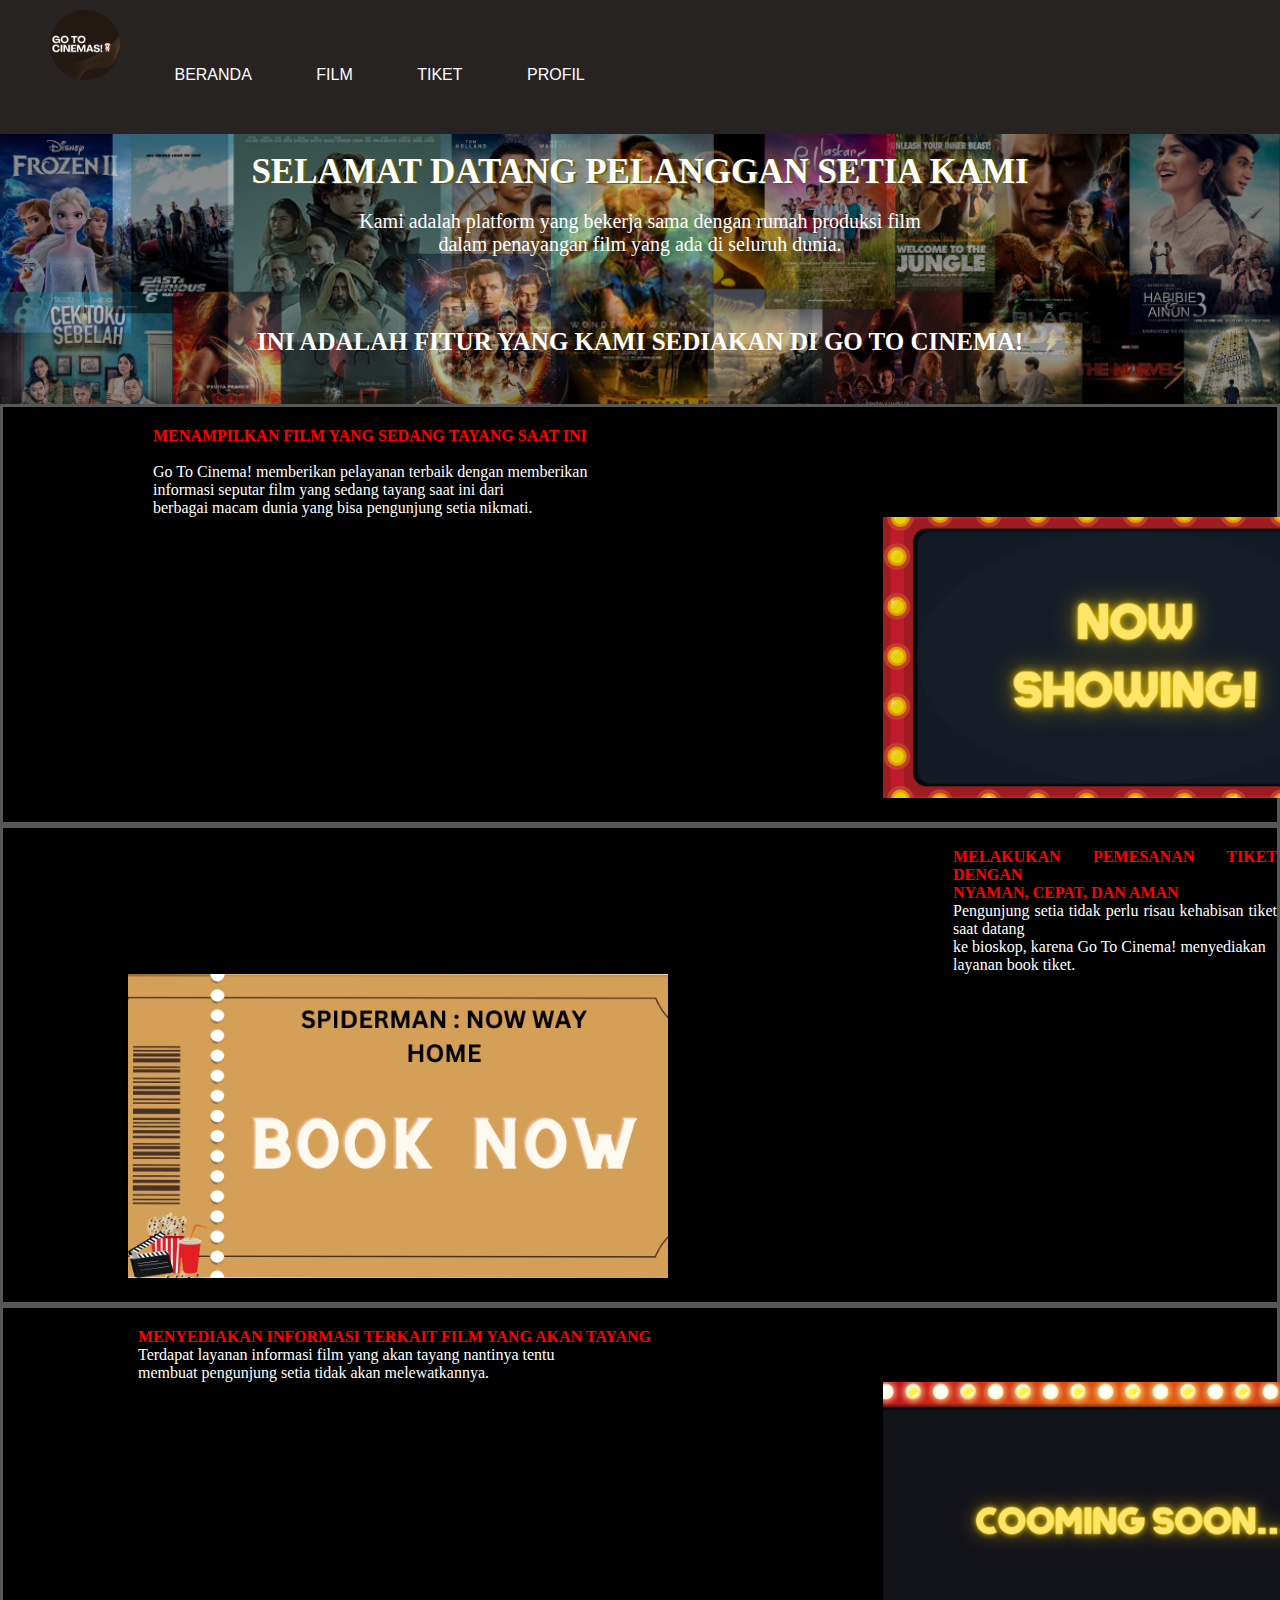
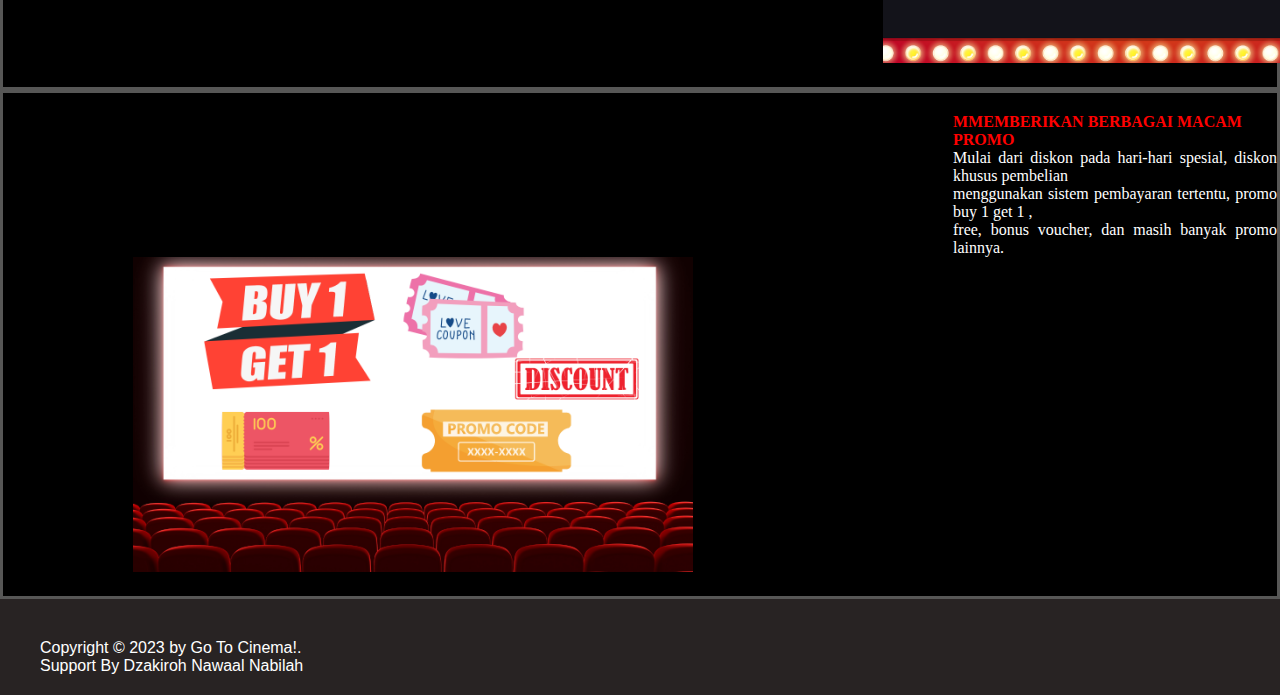
<file: index.html>
<!DOCTYPE html>
<head>
    <meta charset="UTF-8">
    <meta http-equiv="X-UA-Compatible" content="IE=edge">
    <meta name="viewport" content="width=device-width, initial-scale=1.0">
    <title>BERANDA</title>
    <!-- Menghubungkan ke CSS -->
    <link rel="stylesheet" href="style.css">
    
</head>
<body>
    <!-- menu pada web -->
    <nav class="menu">
        <img src="log.png" alt="logo.png">
        <a href="#">BERANDA</a>
        <a href="film.html">FILM</a>
        <a href="tiket.html">TIKET</a>
        <a href="profil.html">PROFIL</a>
     </nav>   
     <!-- judul -->
     <divb class="bg2"> </div>
    <div class="judul">
        <center><br><h1>SELAMAT DATANG PELANGGAN SETIA KAMI</h1> 
              <br><p>Kami adalah platform yang bekerja sama dengan rumah produksi film</p>
              <p>dalam penayangan film yang ada di seluruh dunia.</p><br><br><br>
              <br><h2>INI ADALAH FITUR YANG KAMI SEDIAKAN DI GO TO CINEMA!</h1><br></center>
    </div>

    <!-- konten -->
    <div class="fitur1">
        <h4>MENAMPILKAN FILM YANG SEDANG TAYANG SAAT INI</h4><br>
        <p>Go To Cinema! memberikan pelayanan terbaik dengan memberikan</p>
        <p>informasi seputar film yang sedang tayang saat ini dari</p>
        <p>berbagai macam dunia yang bisa pengunjung setia nikmati.</p>
        <img src="f1.png">
    </div>
        
    </div>
     <div class="fitur2">
        <h4>MELAKUKAN PEMESANAN TIKET DENGAN</h4>
        <h4>NYAMAN, CEPAT, DAN AMAN </h4>
        <p>Pengunjung setia tidak perlu risau kehabisan tiket saat datang</p>
        <p>ke bioskop, karena Go To Cinema! menyediakan</p>
        <p>layanan book tiket.</p>
        <img src="f2.png">
    </div>
    <div class=fitur3>
        <h4>MENYEDIAKAN INFORMASI TERKAIT FILM YANG AKAN TAYANG</h4>
        <p>Terdapat layanan informasi film yang akan tayang nantinya tentu</p>
        <p>membuat pengunjung setia tidak akan melewatkannya.</p>
        <img src="f3.png">

    </div>    
    <div class="fitur4">
        <h4>MMEMBERIKAN BERBAGAI MACAM PROMO</h4>
        <p>Mulai dari diskon pada hari-hari spesial, diskon khusus pembelian</p> 
        <p>menggunakan sistem pembayaran tertentu, promo buy 1 get 1 ,</p>
        <p>free, bonus voucher, dan masih banyak promo lainnya.</p>
        <img src="f4.png">
    </div> 
    <!-- footer halaman -->
    <footer>
        <p>Copyright © 2023 by Go To Cinema!.</p>
        <p>Support By Dzakiroh Nawaal Nabilah</p>
    </footer>
</body>
</html>
</file>
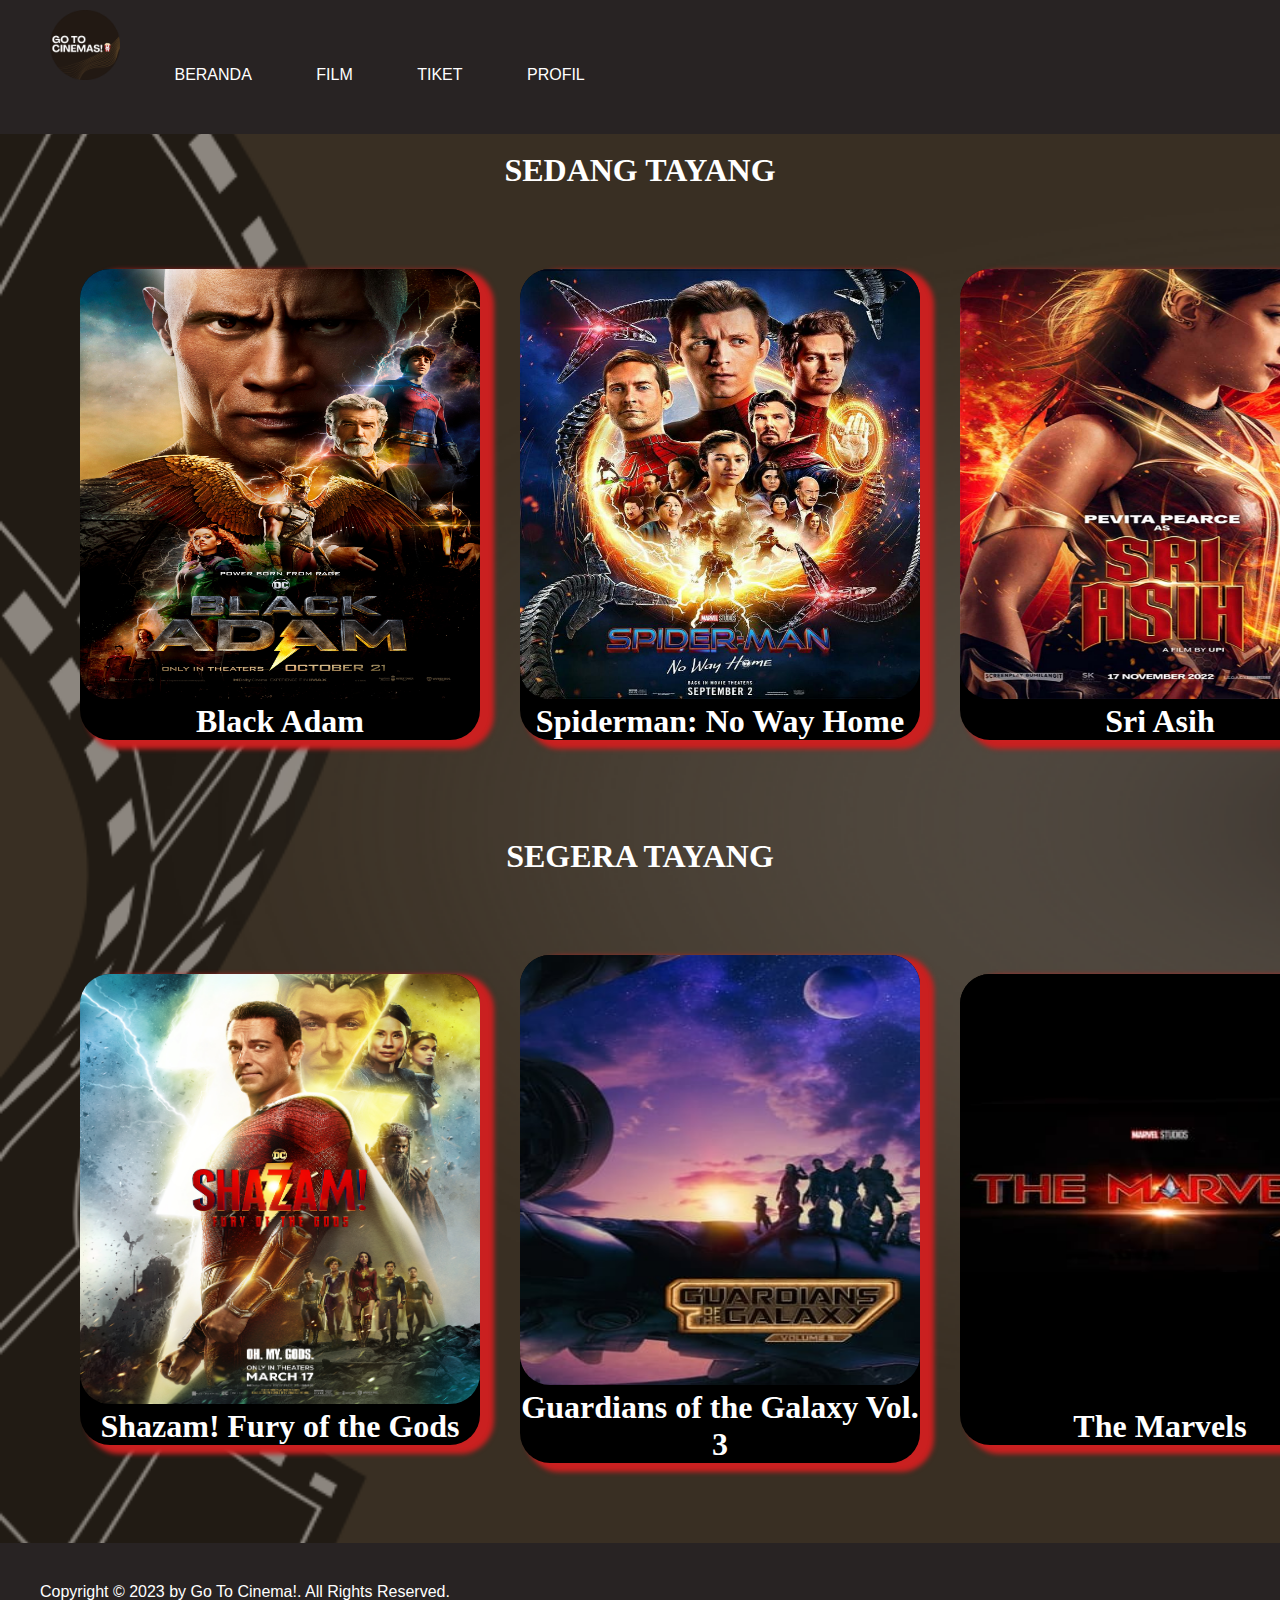
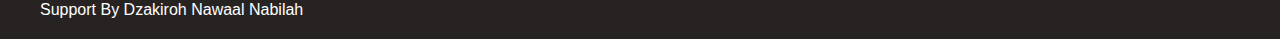
<file: film.html>
<!DOCTYPE html>

<head>
    <meta charset="UTF-8">
    <meta http-equiv="X-UA-Compatible" content="IE=edge">
    <meta name="viewport" content="width=device-width, initial-scale=1.0">
    <title>FILM</title>
    <!-- Menghubungkan ke CSS -->
    <link rel="stylesheet" href="style.css">

</head>

<body>
    <div class="bg">
        <nav class="menu">
        <img src="log.png" alt="logo.png">
        <a href="index.html">BERANDA</a>
        <a href="#">FILM</a>
        <a href="tiket.html">TIKET</a>
        <a href="profil.html">PROFIL</a>
    </nav> 

    <div class="isi1">
        <center><br><h1>SEDANG TAYANG</h1></center>
        <div class="gambar1">
            <article>
                <img src="1.jpg" alt="Black Adam" width="400px" height="430px">   
                <h1>Black Adam</h1>
            </article>
            <article>
                <img src="2.png" alt="Spiderman: No Way Home" width="400px" height="430px">
                <h1>Spiderman: No Way Home</h1>
            </article>
            <article>
                <img src="3.jpg" alt="Sri Asih" width="400px" height="430px">
                <h1>Sri Asih</h1>
            </article>         
    </div>
       
    <div class="isi2">
        <center><br><h1>SEGERA TAYANG</h1></center>
        <div class="gambar2">
            <article>
                <img src="4.jpg" alt="Shazam! Fury of the Gods" width="400px" height="430px">   
                <h1>Shazam! Fury of the Gods</h1>
            </article>
            <article>
                <img src="5.jpg" alt="Guardians of the Galaxy Vol. 3" width="400px" height="430px">
                <h1>Guardians of the Galaxy Vol. 3</h1>
            </article>
            <article>
                <img src="6.jpg" alt="The Marvels" width="400px" height="430px">
                <h1>The Marvels</h1>
            </article>    

        </div>
    </div>
</div>
    <!-- footer halaman -->
    <footer>
        <p>Copyright © 2023 by Go To Cinema!. All Rights Reserved.</p>
        <p>Support By Dzakiroh Nawaal Nabilah</p>
    </footer>
</body>

</html>
</file>
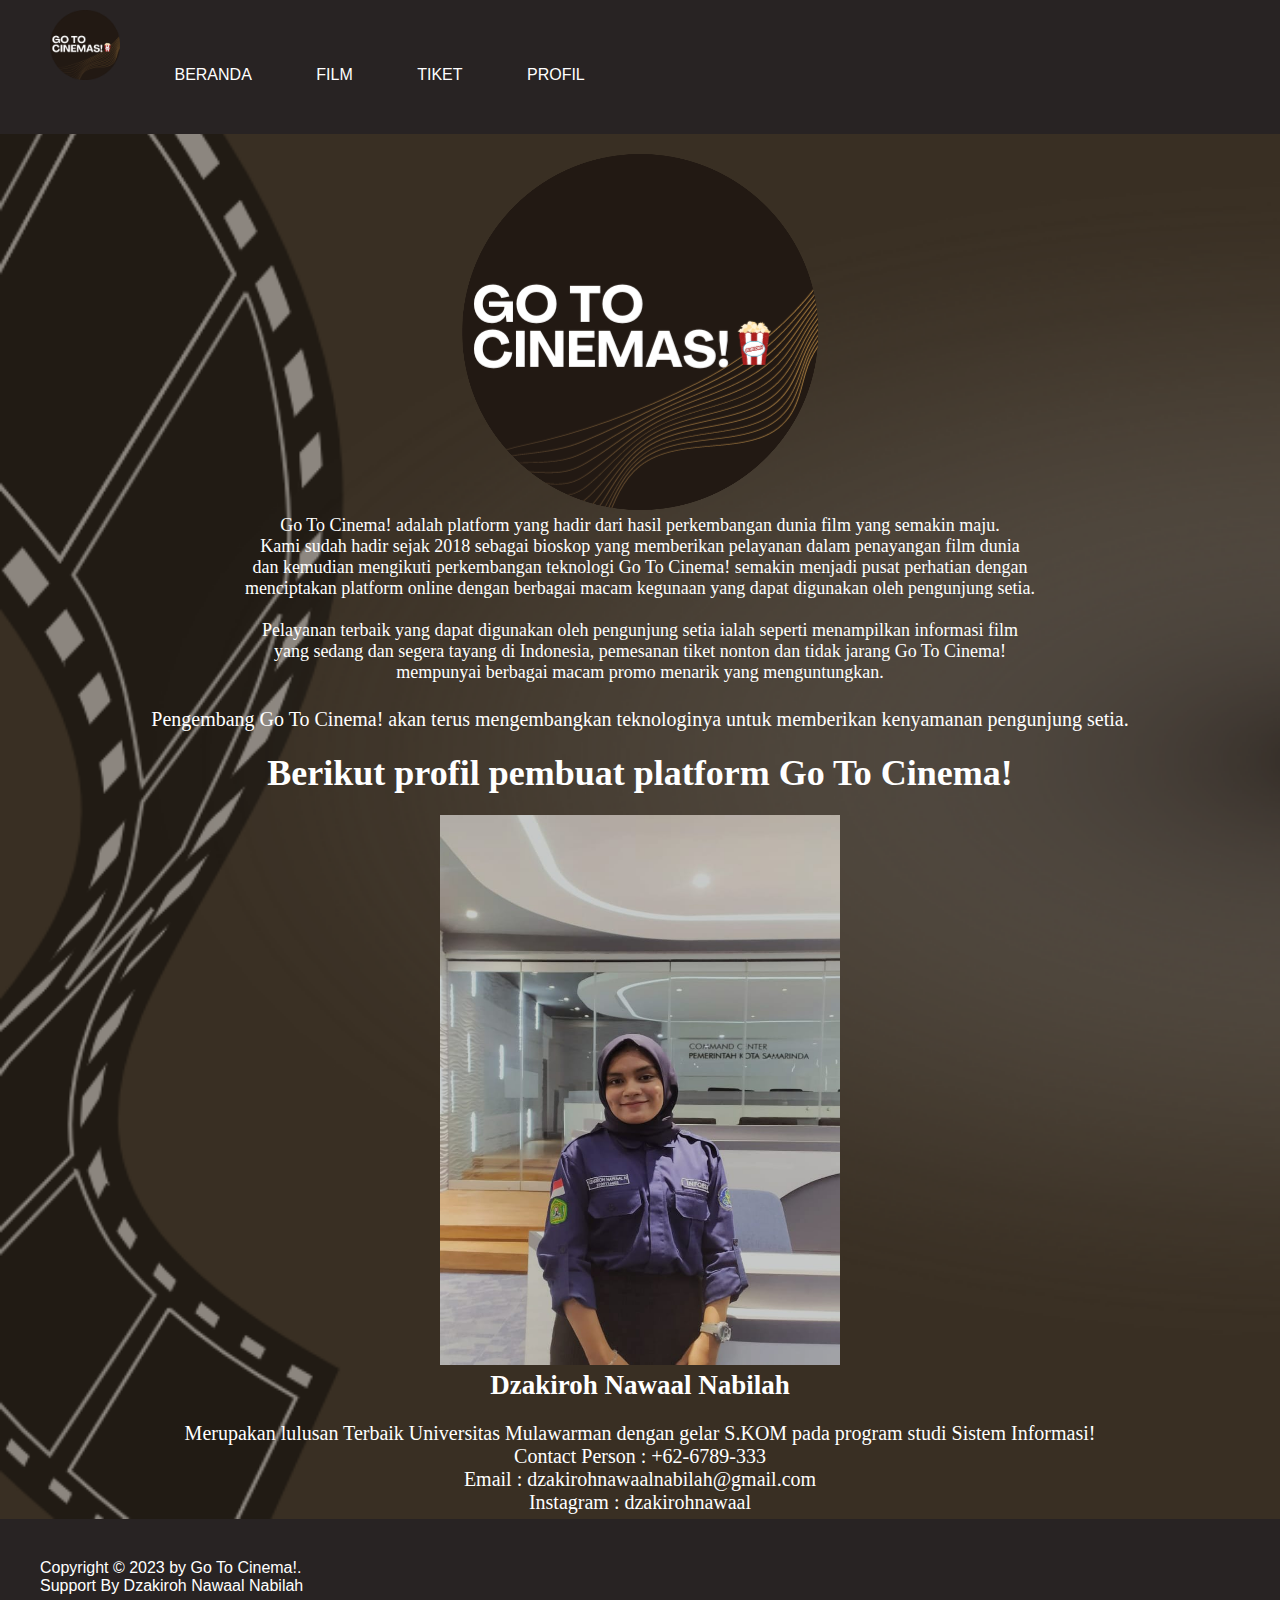
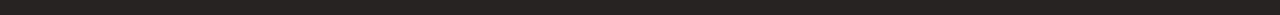
<file: profil.html>
<!DOCTYPE html>
<html lang="en">
<head>
    <meta charset="UTF-8">
    <meta http-equiv="X-UA-Compatible" content="IE=edge">
    <meta name="viewport" content="width=device-width, initial-scale=1.0">
    <title>TIKET</title>
</head>
    <!-- Menghubungkan ke CSS -->
    <link rel="stylesheet" href="style.css">
<body>
    <div class="bg">
  
    <nav class="menu">
        <img src="log.png" alt="logo.png">
        <a href="index.html">BERANDA</a>
        <a href="film.html">FILM</a>
        <a href="tiket.html">TIKET</a>
        <a href="#">PROFIL</a>
    </nav> 

    <div class="par1">
        <center><img src="log.png" alt="Go To Cinema!">
        <p>Go To Cinema! adalah platform yang hadir dari hasil perkembangan dunia film yang semakin maju.</p>
        <p>Kami sudah hadir sejak 2018 sebagai bioskop yang memberikan pelayanan dalam penayangan film dunia</p>
        <p>dan kemudian mengikuti perkembangan teknologi Go To Cinema! semakin menjadi pusat perhatian dengan </p>
        <p>menciptakan platform online dengan berbagai macam kegunaan yang dapat digunakan oleh pengunjung setia.</p><br>
        <p>Pelayanan terbaik yang dapat digunakan oleh pengunjung setia ialah seperti menampilkan informasi film</p>
        <p>yang sedang dan segera tayang di Indonesia, pemesanan tiket nonton dan tidak jarang Go To Cinema!</p>
        <p>mempunyai berbagai macam promo menarik yang menguntungkan.</p></center>
    </div>
    <div class="par2">
        <center><p>Pengembang Go To Cinema! akan terus mengembangkan teknologinya untuk memberikan kenyamanan pengunjung setia.</p><br>
        <h1>Berikut profil pembuat platform Go To Cinema!</h1><br>
        <img src="wal.jpeg" alt="Dzakiroh Nawaal Nabilah">
        <h2>Dzakiroh Nawaal Nabilah</h2><br>
        <p>Merupakan lulusan Terbaik Universitas Mulawarman dengan gelar S.KOM pada program studi Sistem Informasi!</p>
        <p>Contact Person : +62-6789-333</p>
        <p>Email          : dzakirohnawaalnabilah@gmail.com</p>
        <p>Instagram      : dzakirohnawaal</p></center>

    </div>  
</div>
    <!-- footer halaman -->
    <footer>
        <p>Copyright © 2023 by Go To Cinema!.</p>
        <p>Support By Dzakiroh Nawaal Nabilah</p>
    </footer>
</body>
</html>
</file>
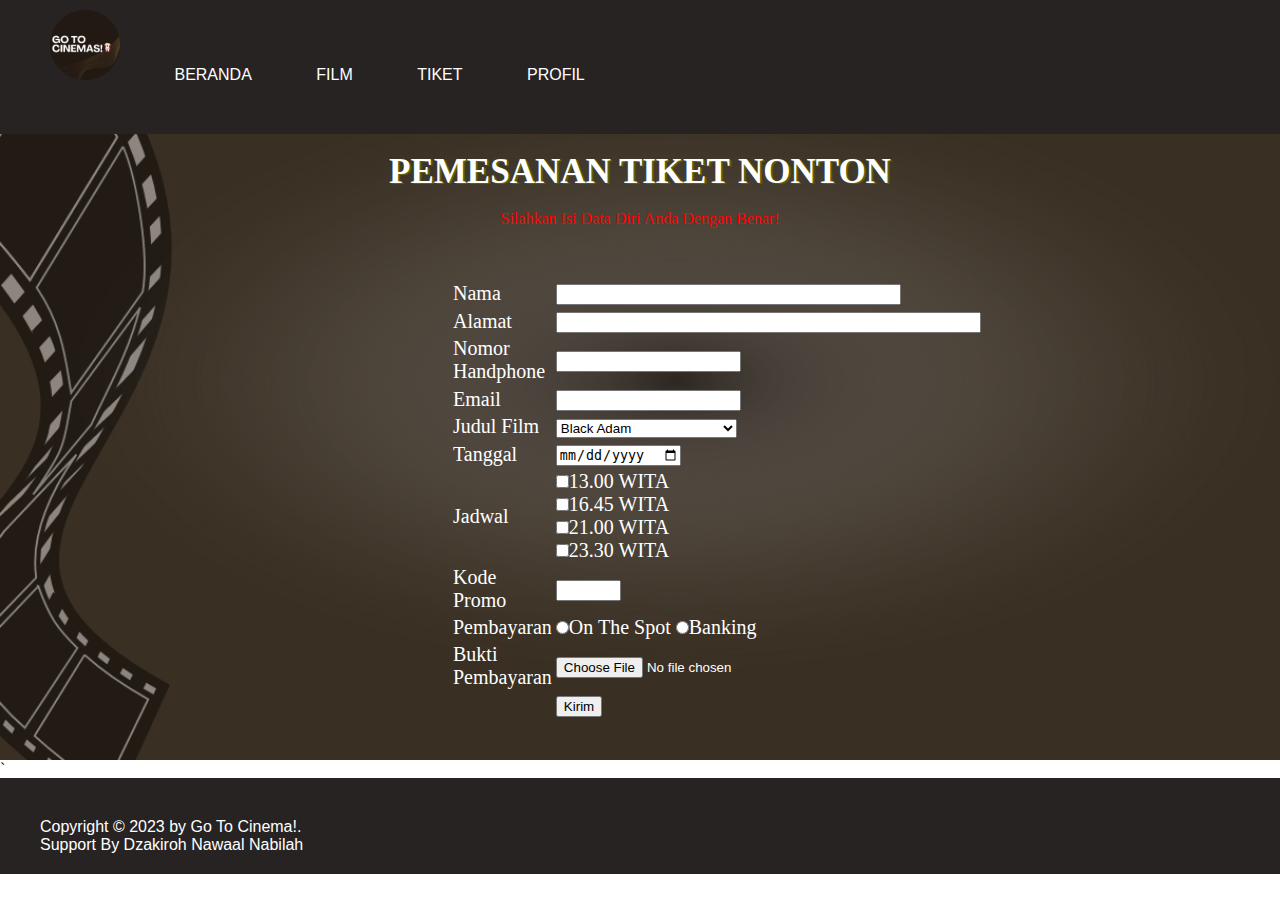
<file: tiket.html>
<!DOCTYPE html>
<html lang="en">
<head>
    <meta charset="UTF-8">
    <meta http-equiv="X-UA-Compatible" content="IE=edge">
    <meta name="viewport" content="width=device-width, initial-scale=1.0">
    <title>TIKET</title>
</head>
    <!-- Menghubungkan ke CSS -->
    <link rel="stylesheet" href="style.css">
<body>
    <div class="bg">
    <nav class="menu">
        <img src="log.png" alt="logo.png">
        <a href="index.html">BERANDA</a>
        <a href="film.html">FILM</a>
        <a href="#">TIKET</a>
        <a href="profil.html">PROFIL</a>
    </nav> 
    <div class="head">
        <center><br><h1>PEMESANAN TIKET NONTON</h1> 
         <br><p>Silahkan Isi Data Diri Anda Dengan Benar!</p>
    </div>
    <div class="container">
        <form action="#">
               <table>
                <tr>
                    <td >Nama</td>
                    <td><input type="text" size="40"></td>
                </tr>
                <tr>
                    <td>Alamat</td>
                    <td><input type="text" size="50"></td>
                </tr>
                <tr>
                    <td>Nomor Handphone</td>
                    <td><input type="phone"></td>
                </tr>
                <tr>
                    <td>Email</td>
                    <td><input type="email"></td>
                </tr>
                <tr>
                    <td>Judul Film</td>
                    <td><select>
                        <option>Black Adam</option>
                        <option>Spiderman: No Way Home</option>
                        <option>Sri Asih</option>
                    </select>

                    </td>
                </tr>
                <tr>
                    <td>Tanggal</td>
                    <td><input type="date"></td>
                </tr>
                <tr>
                    <td>Jadwal</td>
                    <td><input type="checkbox" name="w">13.00 WITA <br>
                    <input type="checkbox" name="w">16.45 WITA <br>
                    <input type="checkbox" name="w">21.00 WITA <br>
                    <input type="checkbox" name="w">23.30 WITA</td>
                </tr>
                <tr>
                    <td>Kode Promo</td>
                    <td><input type="text" size="5"></td>
                </tr>
                <tr>
                    <td>Pembayaran</td>
                    <td><input type="radio" name="py">On The Spot
                    <input type="radio" name="py">Banking</td>
                </tr>
                <tr>
                    <td>Bukti Pembayaran</td>
                    <td><input type="file"></td>
                </tr>
                <tr>
                    <td></td>
                    <td><input type="submit" value="Kirim"></td>
                </tr>
               </table>
        </form>

    </div>  
</div>`
    <!-- footer halaman -->
    <footer>
        <p>Copyright © 2023 by Go To Cinema!.</p>
        <p>Support By Dzakiroh Nawaal Nabilah</p>
    </footer>
</body>
</html>
</file>
<file: style.css>
*{
    margin: 0px;
}
/* INI PUNYA HALAMAN BERANDA */
/* MENU */
nav{
    background-color: rgb(40, 35, 35);
    color: white;
    font-family: sans-serif;
    padding: 10px 0px 50px 50px;
}
/* LOGO */
nav img{
    width: 70px;
    margin-right: 20px;    
}
/* TULISAN PADA MENU */
nav a{
    text-decoration: none;
    color: white;
    padding-right: 30px;
    padding-left: 30px;
}
nav a:hover{
    background-color: rgb(255, 215, 0);
    color:rgb(10, 10, 3);
    box-shadow: 8px 3px 2px 5px #000;
}
/* JUDUL */
.judul{
    background-image: url("bg2.png");
    background-size: cover;
    background-repeat: no-repeat;
    padding-bottom: 30px;
}
.judul h1{
    color: white;
    text-shadow: 2px 1px 1px rgb(99, 99, 7);
    font-size: 35px;
}
.judul p{
    color: white;
    font-size: 20px;
}
.judul h2{
    color: white;
    font-size: 25px;
}
/* FITUR */
/* FITUR1 */
.fitur1{
    background-color: black;
    padding-top: 20px;
    padding-bottom: 20px;
    border-style: solid;
    border-color: rgb(87, 87, 86);
    
} 
.fitur1 h4{
    margin-left: 150px;
    color: red;
}
.fitur1 p{
    margin-left: 150px;
    color: white;
    text-align: justify;
}
.fitur1 img{
    margin-left: 880px;
    width: 500px;
}
/* FITUR2 */
.fitur2{
    background-color: black;
    padding-top: 20px;
    padding-bottom: 20px;
    border-style: solid;
    border-color: rgb(87, 87, 86);
}
.fitur2 h4{
    margin-left: 950px;
    color: red;
    text-align: justify;
}
.fitur2 p{
    margin-left: 950px;
    color: white;
    text-align: justify;
}
.fitur2 img{
    margin-left: 125px;
    width: 540px;

}
/* FITUR3 */
.fitur3{
    background-color: black;
    padding-top: 20px;
    padding-bottom: 20px;
    border-style: solid;
    border-color: rgb(87, 87, 86);
}
.fitur3 h4{
    margin-left: 135px;
    color: red;
}
.fitur3 p{
    margin-left: 135px;
    color: white;
    text-align: justify;
}
.fitur3 img{
    margin-left: 880px;
    width: 500px;
}
/* FITUR4 */
.fitur4{
    background-color: black;
    padding-top: 20px;
    padding-bottom: 20px;
    border-style: solid;
    border-color: rgb(87, 87, 86);
}
.fitur4 h4{
    margin-left: 950px;
    color: red;
}
.fitur4 p{
    margin-left: 950px;
    color: white;
    text-align: justify;
}
.fitur4 img{
    margin-left: 130px;
    width: 560px;
}


/* INI PUNYA HALAMAN FILM */
/* FILM YANG SEDANG TAYANG */
.bg{
    background-image: url("bg.png");
    background-size: cover;
    background-repeat: no-repeat;
    padding-bottom: 0px;
}
.isi1 h1{ 
    color: white;
  
}
.gambar1{
   display: grid;
   grid-template-columns: repeat(3,1fr);
   margin: 80px;
   align-items: center;
   grid-gap: 40px;
   text-align: center;
   transition: transform;
   width: fit-content;
}
.gambar1 > article{
    object-fit: cover; 
    box-shadow: 10px 5px 5px 4px rgb(202, 32, 32);
    border-radius: 30px;
    background-color: black;
}
.gambar1 > article img{
    border-top-right-radius: 30px;
    border-top-left-radius: 30px;
    border-bottom-left-radius: 30px;
    border-bottom-right-radius: 30px; 
}
.gambar1 > article:hover{
    transform: scale(1.3);
}

/* FILM YANG SEGERA TAYANG */
.isi2 h1{
    color: white;
}
.gambar2{
    display: grid;
    grid-template-columns: repeat(3,1fr);
    margin: 80px;
    align-items: center;
    grid-gap: 40px;
    text-align: center;
    transition: transform;
    width: fit-content;
    object-fit: cover;
 }
 .gambar2 > article{
     box-shadow: 10px 5px 5px 4px rgb(202, 32, 32);
     border-radius: 30px;
     background-color: black; 
     width: fit-content;
 }
 .gambar2 > article img{
     border-top-right-radius: 30px;
     border-top-left-radius: 30px;
     border-bottom-left-radius: 30px;
     border-bottom-right-radius: 30px;
 }
 .gambar2 > article:hover{
     transform: scale(1.3);
 }

 /* INI PUNYA HALAMAN TIKET */
.head h1{
    color: white;
    text-shadow: 2px 1px 1px rgb(99, 99, 7);
    font-size: 35px;
}
.head p{
    color: red;
    padding-bottom: 50px;
}
.container{
    width: 50px;
    justify-content: center;
    align-items: center;
    padding-left: 450px;
    font-size: 20px;
    color: white;
    padding-bottom: 40px;
}

/* INI PUNYA HALAMAN PROFIL */
/* KONTEN */
.par1{
    padding-bottom: 5px;
    padding-top: 20px;
    text-align: justify;
    font-size: large;
    color: white;
}
.par2{
    padding-bottom: 5px;
    padding-top: 20px; 
    text-align: justify;
    font-size: large;
    color: white;
}
.par2 img{
    width: 400px;
    height:550px;
}
.par2 p{
    font-size: 20px;
    color: white;
}
footer{
    background-color: rgb(40, 35, 35);
    color: white;
    font-family: sans-serif;
    padding: 40px 0 20px 40px;
    
}
</file>
